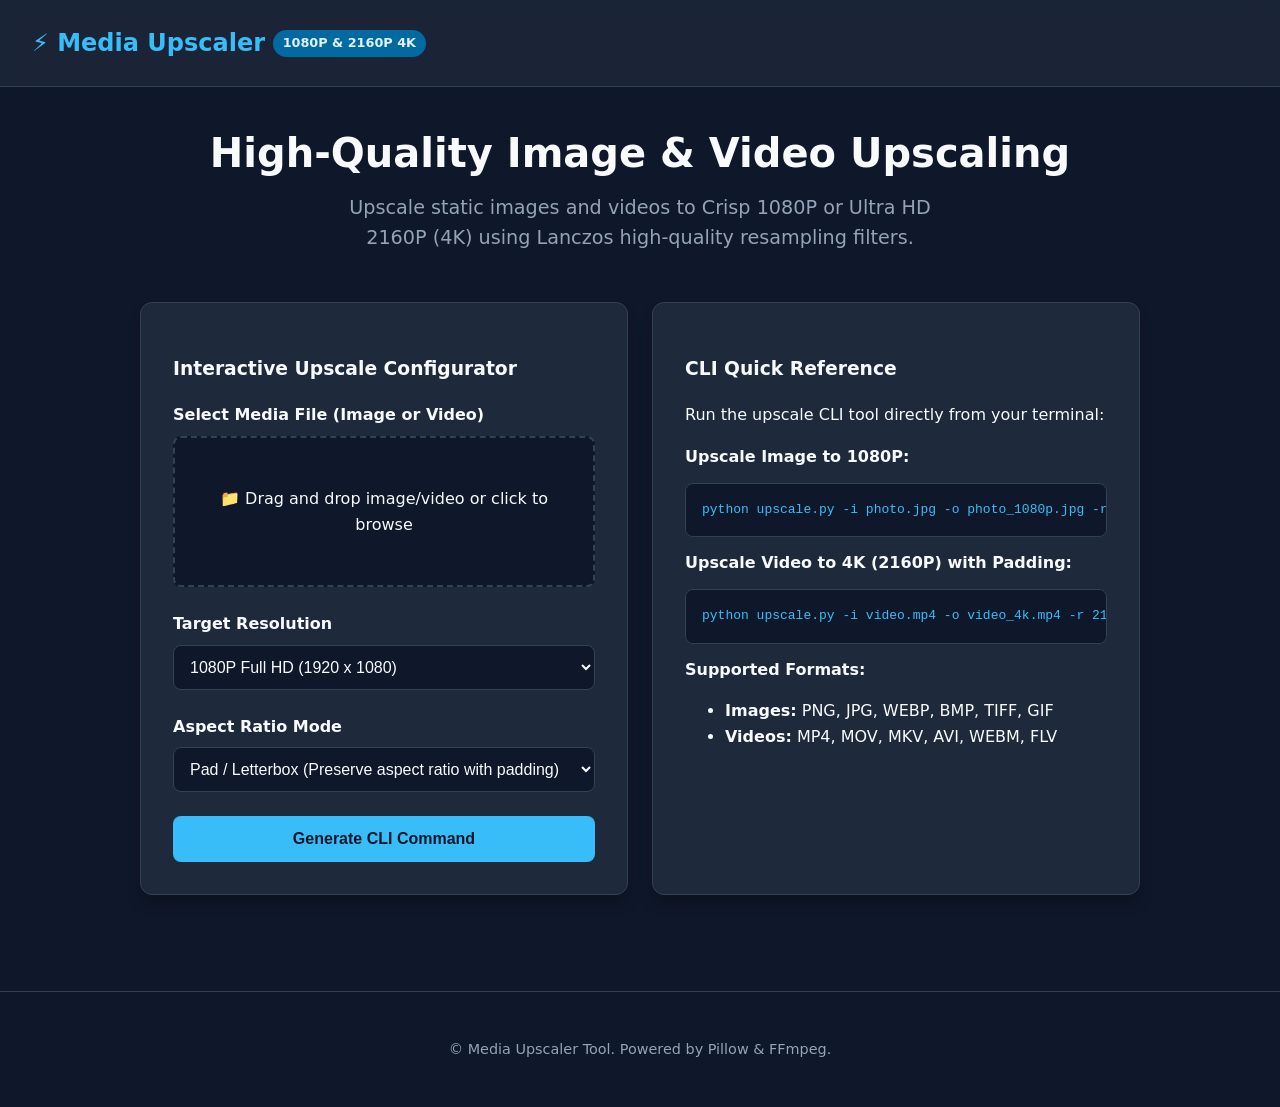
<file: index.html>
<!DOCTYPE html>
<html lang="en">
<head>
    <meta charset="UTF-8">
    <meta name="viewport" content="width=device-width, initial-scale=1.0">
    <title>Media Upscaler 1080P & 2160P</title>
    <style>
        :root {
            --bg-color: #0f172a;
            --card-bg: #1e293b;
            --accent: #38bdf8;
            --accent-hover: #0284c7;
            --text-main: #f8fafc;
            --text-muted: #94a3b8;
            --border-color: #334155;
        }

        body {
            font-family: system-ui, -apple-system, BlinkMacSystemFont, 'Segoe UI', Roboto, Oxygen, Ubuntu, Cantarell, sans-serif;
            background-color: var(--bg-color);
            color: var(--text-main);
            margin: 0;
            padding: 0;
            line-height: 1.6;
        }

        header {
            background-color: rgba(30, 41, 59, 0.8);
            backdrop-filter: blur(8px);
            border-bottom: 1px solid var(--border-color);
            padding: 1.5rem 2rem;
            position: sticky;
            top: 0;
            z-index: 10;
        }

        header h1 {
            margin: 0;
            font-size: 1.5rem;
            color: var(--accent);
            display: flex;
            align-items: center;
            gap: 0.5rem;
        }

        .container {
            max-width: 1000px;
            margin: 2rem auto;
            padding: 0 1.5rem;
        }

        .hero {
            text-align: center;
            margin-bottom: 3rem;
        }

        .hero h2 {
            font-size: 2.5rem;
            margin-bottom: 0.5rem;
        }

        .hero p {
            font-size: 1.2rem;
            color: var(--text-muted);
            max-width: 600px;
            margin: 0 auto;
        }

        .card {
            background-color: var(--card-bg);
            border: 1px solid var(--border-color);
            border-radius: 12px;
            padding: 2rem;
            margin-bottom: 2rem;
            box-shadow: 0 10px 15px -3px rgba(0, 0, 0, 0.3);
        }

        .form-group {
            margin-bottom: 1.5rem;
        }

        label {
            display: block;
            margin-bottom: 0.5rem;
            font-weight: 600;
            color: var(--text-main);
        }

        select, input[type="file"], input[type="text"] {
            width: 100%;
            padding: 0.75rem;
            border-radius: 8px;
            background-color: #0f172a;
            border: 1px solid var(--border-color);
            color: var(--text-main);
            box-sizing: border-box;
            font-size: 1rem;
        }

        select:focus, input:focus {
            outline: none;
            border-color: var(--accent);
        }

        .btn {
            background-color: var(--accent);
            color: #0f172a;
            font-weight: 700;
            padding: 0.85rem 1.5rem;
            border: none;
            border-radius: 8px;
            font-size: 1rem;
            cursor: pointer;
            transition: background-color 0.2s ease;
            width: 100%;
        }

        .btn:hover {
            background-color: var(--accent-hover);
            color: #ffffff;
        }

        .dropzone {
            border: 2px dashed var(--border-color);
            border-radius: 8px;
            padding: 2rem;
            text-align: center;
            background-color: #0f172a;
            cursor: pointer;
            transition: border-color 0.2s;
            margin-bottom: 1.5rem;
        }

        .dropzone:hover {
            border-color: var(--accent);
        }

        .grid {
            display: grid;
            grid-template-columns: repeat(auto-fit, minmax(280px, 1fr));
            gap: 1.5rem;
        }

        .badge {
            background-color: #0369a1;
            color: #e0f2fe;
            padding: 0.2rem 0.6rem;
            border-radius: 9999px;
            font-size: 0.8rem;
            font-weight: 600;
        }

        pre {
            background-color: #0f172a;
            padding: 1rem;
            border-radius: 8px;
            overflow-x: auto;
            border: 1px solid var(--border-color);
            color: #38bdf8;
            font-family: monospace;
        }

        .output-box {
            margin-top: 1.5rem;
            padding: 1rem;
            background-color: #0f172a;
            border-radius: 8px;
            border: 1px solid var(--border-color);
            display: none;
        }

        footer {
            text-align: center;
            padding: 2rem;
            color: var(--text-muted);
            font-size: 0.9rem;
            border-top: 1px solid var(--border-color);
            margin-top: 4rem;
        }
    </style>
</head>
<body>

    <header>
        <h1>⚡ Media Upscaler <span class="badge">1080P & 2160P 4K</span></h1>
    </header>

    <div class="container">
        <section class="hero">
            <h2>High-Quality Image & Video Upscaling</h2>
            <p>Upscale static images and videos to Crisp 1080P or Ultra HD 2160P (4K) using Lanczos high-quality resampling filters.</p>
        </section>

        <main class="grid">
            <div class="card">
                <h3>Interactive Upscale Configurator</h3>
                <form id="upscale-form">
                    <div class="form-group">
                        <label>Select Media File (Image or Video)</label>
                        <div class="dropzone" id="dropzone">
                            <p>📁 Drag and drop image/video or click to browse</p>
                            <input type="file" id="file-input" style="display: none;" accept="image/*,video/*">
                            <span id="file-name" style="color: var(--accent); font-weight: 600;"></span>
                        </div>
                    </div>

                    <div class="form-group">
                        <label for="resolution">Target Resolution</label>
                        <select id="resolution">
                            <option value="1080p">1080P Full HD (1920 x 1080)</option>
                            <option value="2160p">2160P 4K Ultra HD (3840 x 2160)</option>
                        </select>
                    </div>

                    <div class="form-group">
                        <label for="mode">Aspect Ratio Mode</label>
                        <select id="mode">
                            <option value="pad">Pad / Letterbox (Preserve aspect ratio with padding)</option>
                            <option value="fit">Fit (Fit within target bounds)</option>
                            <option value="crop">Crop (Center crop to target dimensions)</option>
                            <option value="stretch">Stretch (Fill exact dimensions)</option>
                        </select>
                    </div>

                    <button type="submit" class="btn">Generate CLI Command</button>
                </form>

                <div id="output-box" class="output-box">
                    <label>Command Line Usage:</label>
                    <pre id="command-output"></pre>
                </div>
            </div>

            <div class="card">
                <h3>CLI Quick Reference</h3>
                <p>Run the upscale CLI tool directly from your terminal:</p>

                <label>Upscale Image to 1080P:</label>
                <pre>python upscale.py -i photo.jpg -o photo_1080p.jpg -r 1080p</pre>

                <label>Upscale Video to 4K (2160P) with Padding:</label>
                <pre>python upscale.py -i video.mp4 -o video_4k.mp4 -r 2160p -m pad</pre>

                <label>Supported Formats:</label>
                <ul>
                    <li><strong>Images:</strong> PNG, JPG, WEBP, BMP, TIFF, GIF</li>
                    <li><strong>Videos:</strong> MP4, MOV, MKV, AVI, WEBM, FLV</li>
                </ul>
            </div>
        </main>
    </div>

    <footer>
        <p>&copy; Media Upscaler Tool. Powered by Pillow & FFmpeg.</p>
    </footer>

    <script>
        const dropzone = document.getElementById('dropzone');
        const fileInput = document.getElementById('file-input');
        const fileName = document.getElementById('file-name');
        const form = document.getElementById('upscale-form');
        const outputBox = document.getElementById('output-box');
        const commandOutput = document.getElementById('command-output');

        dropzone.addEventListener('click', () => fileInput.click());

        dropzone.addEventListener('dragover', (e) => {
            e.preventDefault();
            dropzone.style.borderColor = '#38bdf8';
        });

        dropzone.addEventListener('dragleave', () => {
            dropzone.style.borderColor = '#334155';
        });

        dropzone.addEventListener('drop', (e) => {
            e.preventDefault();
            dropzone.style.borderColor = '#334155';
            if (e.dataTransfer.files.length > 0) {
                fileInput.files = e.dataTransfer.files;
                updateFileName();
            }
        });

        fileInput.addEventListener('change', updateFileName);

        function updateFileName() {
            if (fileInput.files.length > 0) {
                fileName.textContent = 'Selected: ' + fileInput.files[0].name;
            }
        }

        form.addEventListener('submit', (e) => {
            e.preventDefault();
            const file = fileInput.files.length > 0 ? fileInput.files[0].name : 'input_media.mp4';
            const res = document.getElementById('resolution').value;
            const mode = document.getElementById('mode').value;

            const ext = file.substring(file.lastIndexOf('.'));
            const name = file.substring(0, file.lastIndexOf('.')) || 'input';
            const outFile = `${name}_${res}${ext}`;

            const cmd = `python upscale.py -i "${file}" -o "${outFile}" -r ${res} -m ${mode}`;
            commandOutput.textContent = cmd;
            outputBox.style.display = 'block';
        });
    </script>
</body>
</html>
</file>
